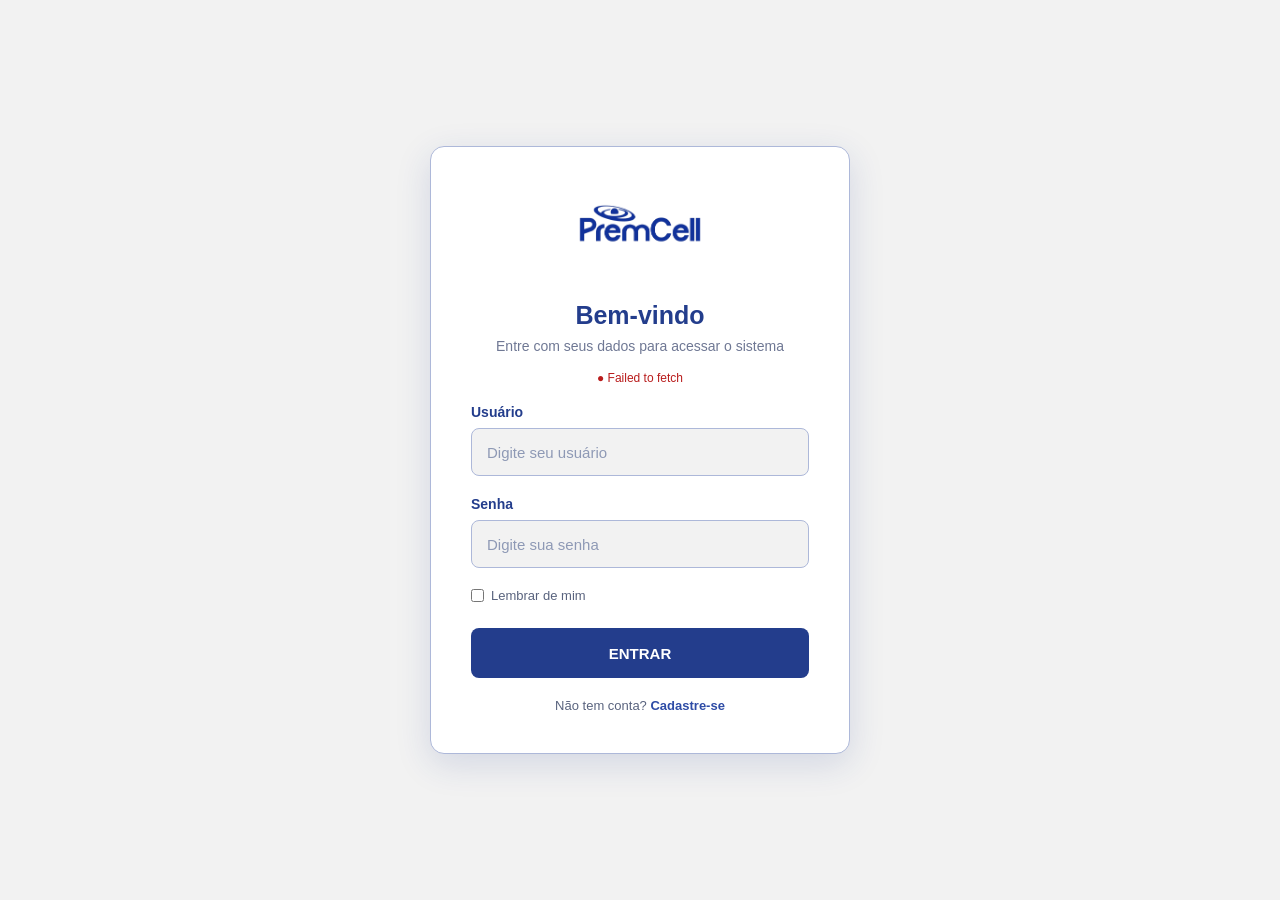
<file: index.html>
<!DOCTYPE html>
<html lang="pt-BR">
<head>
<meta charset="UTF-8">
<meta name="viewport" content="width=device-width, initial-scale=1.0">
<title>Login | Validação de Documentação</title>
<link rel="icon" type="image/png" href="favicon.png">
<style>
* { margin:0; padding:0; box-sizing:border-box; font-family:Arial, Helvetica, sans-serif; }
body { min-height:100vh; display:flex; align-items:center; justify-content:center; background:#F2F2F2; padding:20px; }
.login-container { width:100%; max-width:420px; background:#FFFFFF; border-radius:14px; padding:40px; box-shadow:0 10px 35px rgba(35,61,140,.15); border:1px solid #ADB8D9; }
.logo-container { text-align:center; margin-bottom:30px; }
.logo-container img { max-width:200px; max-height:80px; object-fit:contain; }
.title { text-align:center; color:#233D8C; font-size:25px; font-weight:700; margin-bottom:8px; }
.subtitle { text-align:center; color:#6F7894; font-size:14px; margin-bottom:30px; }
.input-group { margin-bottom:20px; }
.input-group label { display:block; color:#233D8C; font-size:14px; font-weight:600; margin-bottom:8px; }
.input-group input { width:100%; height:48px; padding:0 15px; border:1px solid #ADB8D9; border-radius:8px; background:#F2F2F2; color:#233D8C; font-size:15px; outline:none; transition:.2s ease; }
.input-group input:focus { border-color:#2E4CA6; background:#FFFFFF; box-shadow:0 0 0 3px rgba(46,76,166,.12); }
.input-group input::placeholder { color:#8E99B5; }
.options { display:flex; justify-content:space-between; align-items:center; margin-bottom:25px; font-size:13px; }
.remember { display:flex; align-items:center; gap:7px; color:#59637E; }
.remember input { accent-color:#2E4CA6; cursor:pointer; }
.login-err { color:#C42B2B; background:#F8E1DF; border-radius:8px; padding:10px 12px; font-size:13px; margin-bottom:16px; }
.login-ok { color:#15803d; background:#DCF3E4; border-radius:8px; padding:10px 12px; font-size:13px; margin-bottom:16px; }
.login-button { width:100%; height:50px; border:none; border-radius:8px; background:#233D8C; color:#FFFFFF; font-size:15px; font-weight:700; cursor:pointer; transition:.2s ease; }
.login-button:hover { background:#2E4CA6; transform:translateY(-1px); box-shadow:0 5px 15px rgba(35,61,140,.25); }
.login-button:active { transform:translateY(0); }
.login-button:disabled { opacity:.6; cursor:not-allowed; transform:none; box-shadow:none; }
.switch { text-align:center; margin-top:20px; font-size:13px; color:#59637E; }
.switch a { color:#2E4CA6; font-weight:700; cursor:pointer; text-decoration:none; }
.switch a:hover { text-decoration:underline; }
#apiStatus { text-align:center; font-size:12px; color:#6F7894; margin:-14px 0 18px; line-height:1.4; word-break:break-word; }
[hidden] { display:none !important; }
@media (max-width:480px) { .login-container { padding:30px 25px; } .title { font-size:22px; } }
</style>
</head>
<body>
<div class="login-container">
  <div class="logo-container"><img src="img/logo_azul.png" alt="Logo da Empresa"></div>
  <h1 class="title" id="tituloTela">Bem-vindo</h1>
  <p class="subtitle" id="subtituloTela">Entre com seus dados para acessar o sistema</p>

  <p id="apiStatus">Verificando conexão com o servidor...</p>

  <p class="login-ok" id="loginOk" role="status" hidden></p>
  <p class="login-err" id="loginErr" role="alert" hidden></p>

  <!-- LOGIN -->
  <form id="formLogin" novalidate>
    <div class="input-group">
      <label for="usuario">Usuário</label>
      <input type="text" id="usuario" name="usuario" placeholder="Digite seu usuário" autocomplete="username" required>
    </div>
    <div class="input-group">
      <label for="senha">Senha</label>
      <input type="password" id="senha" name="senha" placeholder="Digite sua senha" autocomplete="current-password" required>
    </div>
    <div class="options">
      <label class="remember"><input type="checkbox" name="lembrar" id="lembrar"> Lembrar de mim</label>
    </div>
    <button type="submit" class="login-button" id="btnEntrar">ENTRAR</button>
    <p class="switch">Não tem conta? <a id="irCadastro">Cadastre-se</a></p>
  </form>

  <!-- CADASTRO -->
  <form id="formCadastro" novalidate hidden>
    <div class="input-group">
      <label for="cadNome">Nome completo</label>
      <input type="text" id="cadNome" placeholder="Digite seu nome completo" autocomplete="name" required>
    </div>
    <div class="input-group">
      <label for="cadUsuario">Usuário</label>
      <input type="text" id="cadUsuario" placeholder="Escolha um usuário (mín. 3 caracteres)" autocomplete="username" required>
    </div>
    <div class="input-group">
      <label for="cadSenha">Senha</label>
      <input type="password" id="cadSenha" placeholder="Mínimo 6 caracteres" autocomplete="new-password" required>
    </div>
    <div class="input-group">
      <label for="cadSenha2">Confirmar senha</label>
      <input type="password" id="cadSenha2" placeholder="Repita a senha" autocomplete="new-password" required>
    </div>
    <button type="submit" class="login-button" id="btnCadastrar">CRIAR CONTA</button>
    <p class="switch">Já tem conta? <a id="irLogin">Entrar</a></p>
  </form>
</div>

<script>
const SUPABASE_URL = 'https://jedjrzxewklahainnyfn.supabase.co';
const SUPABASE_ANON_KEY = 'sb_publishable_lh7kWRJ3QlreuD55BVc2fw_cNiU98VK';

const GAS_URL = 'https://script.google.com/macros/s/AKfycbyTHNHS0S0P5s73yUJkwCM2zd9VsOdRX2WsIA5JR-fxSuoNzlwfSumfn0i3PdRF5WXF/exec';

const DESTINO = 'validador.html';
const $ = id => document.getElementById(id);

async function rpc(fn, args) {
  const r = await fetch(SUPABASE_URL + '/rest/v1/rpc/' + fn, {
    method: 'POST',
    headers: {
      'Content-Type': 'application/json',
      apikey: SUPABASE_ANON_KEY,
      Authorization: 'Bearer ' + SUPABASE_ANON_KEY
    },
    body: JSON.stringify(args || {})
  });
  const t = await r.text();
  let j;
  try { j = JSON.parse(t); }
  catch (_) { throw new Error('Resposta inválida do Supabase: "' + t.slice(0, 150) + '"'); }
  if (!r.ok) {
    const m = (j && (j.message || j.hint || j.details)) || ('HTTP ' + r.status);
    throw new Error(/Could not find the function/i.test(m)
      ? 'A função não existe no Supabase. Rode o SQL do login/cadastro (vd_login / vd_verificar / vd_cadastrar).' : m);
  }
  return j;
}

function lerSessao() {
  try { return JSON.parse(localStorage.getItem('vd_sess') || sessionStorage.getItem('vd_sess') || 'null'); }
  catch (_) { return null; }
}
function limparSessao() { localStorage.removeItem('vd_sess'); sessionStorage.removeItem('vd_sess'); }

(async () => {
  const s0 = lerSessao();
  if (!s0 || !s0.token || s0.exp < Date.now()) return;
  try {
    const j = await rpc('vd_verificar', { p_token: s0.token });
    if (j && j.ok) { location.replace(DESTINO); return; }
  } catch (_) {}
  limparSessao();
})();

(async () => {
  const s = $('apiStatus');
  try {
    const j = await rpc('vd_verificar', { p_token: 'teste' });
    if (j && j.sessao_expirada) { s.textContent = '● Servidor conectado (Supabase)'; s.style.color = '#15803d'; }
    else { s.textContent = '● Resposta inesperada do servidor'; s.style.color = '#b91c1c'; }
  } catch (e) {
    s.textContent = '● ' + e.message; s.style.color = '#b91c1c';
  }
})();

function erro(msg) { const e = $('loginErr'); e.textContent = msg || ''; e.hidden = !msg; }
function sucesso(msg) { const e = $('loginOk'); e.textContent = msg || ''; e.hidden = !msg; }

/* ---------- alternar entre login e cadastro ---------- */
function mostrar(modo) {
  const cad = modo === 'cadastro';
  $('formLogin').hidden = cad;
  $('formCadastro').hidden = !cad;
  $('tituloTela').textContent = cad ? 'Criar conta' : 'Bem-vindo';
  $('subtituloTela').textContent = cad
    ? 'Preencha os dados para solicitar seu acesso'
    : 'Entre com seus dados para acessar o sistema';
  erro(''); sucesso('');
  (cad ? $('cadNome') : $('usuario')).focus();
}
$('irCadastro').addEventListener('click', () => mostrar('cadastro'));
$('irLogin').addEventListener('click', () => mostrar('login'));

/* ---------- login ---------- */
$('formLogin').addEventListener('submit', async ev => {
  ev.preventDefault();
  const usuario = $('usuario').value.trim(), senha = $('senha').value, lembrar = $('lembrar').checked;
  if (!usuario || !senha) { erro('Informe usuário e senha.'); return; }
  erro(''); sucesso('');
  const btn = $('btnEntrar');
  btn.disabled = true; btn.textContent = 'ENTRANDO...';
  try {
    const j = await rpc('vd_login', { p_usuario: usuario, p_senha: senha, p_lembrar: lembrar });
    if (!j || !j.ok) throw new Error((j && j.erro) || 'Não foi possível entrar.');

    const sess = { url: GAS_URL, token: j.token, exp: j.exp, usuario: j.usuario, nome: j.nome, perfil: j.perfil };
    limparSessao();
    (lembrar ? localStorage : sessionStorage).setItem('vd_sess', JSON.stringify(sess));
    location.replace(DESTINO);
  } catch (e) {
    erro(e.message);
    btn.disabled = false; btn.textContent = 'ENTRAR';
    $('senha').value = ''; $('senha').focus();
  }
});

/* ---------- cadastro ---------- */
$('formCadastro').addEventListener('submit', async ev => {
  ev.preventDefault();
  const nome = $('cadNome').value.trim().replace(/\s+/g, ' ');
  const usuario = $('cadUsuario').value.trim().toLowerCase();
  const senha = $('cadSenha').value;
  const senha2 = $('cadSenha2').value;

  if (nome.split(' ').length < 2) { erro('Informe o nome completo (nome e sobrenome).'); return; }
  if (!/^[a-z0-9._-]{3,30}$/.test(usuario)) { erro('Usuário: 3 a 30 caracteres, só letras, números, ponto, hífen ou underline.'); return; }
  if (senha.length < 6) { erro('A senha deve ter no mínimo 6 caracteres.'); return; }
  if (senha !== senha2) { erro('As senhas não conferem.'); return; }

  erro(''); sucesso('');
  const btn = $('btnCadastrar');
  btn.disabled = true; btn.textContent = 'CRIANDO...';
  try {
    const j = await rpc('vd_cadastrar', { p_nome: nome, p_usuario: usuario, p_senha: senha });
    if (!j || !j.ok) throw new Error((j && j.erro) || 'Não foi possível criar a conta.');

    $('formCadastro').reset();
    mostrar('login');
    $('usuario').value = usuario;
    sucesso('Cadastro enviado! Seu acesso será liberado após aprovação do administrador.');
  } catch (e) {
    erro(e.message);
  } finally {
    btn.disabled = false; btn.textContent = 'CRIAR CONTA';
  }
});
</script>
</body>
</html>
</file>
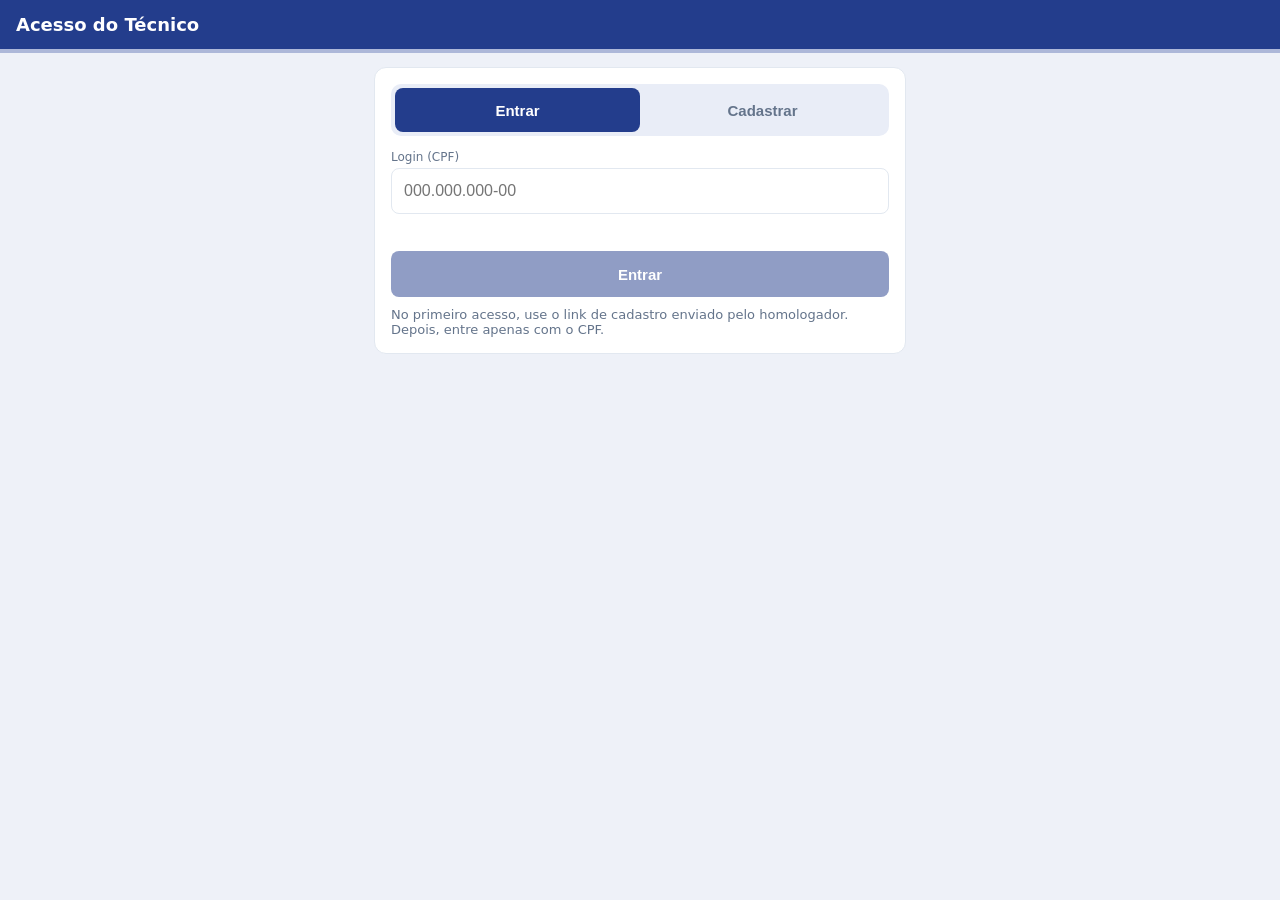
<file: loginTecnico.html>
<!DOCTYPE html>
<html lang="pt-BR">
<head>
<meta charset="UTF-8">
<meta name="viewport" content="width=device-width, initial-scale=1, viewport-fit=cover">
<title>Acesso do Técnico - PremCell</title>
<style>
:root{--brand:#233D8C;--soft:#ADB8D9;--tint:#e9edf7;--ok:#15803d;--okbg:#dcfce7;--nok:#b91c1c;--line:#e2e8f0;--txt:#1e293b;--mut:#64748b}
*{box-sizing:border-box}
body{margin:0;font-family:system-ui,-apple-system,"Segoe UI",Roboto,sans-serif;background:#eef1f8;color:var(--txt);padding-bottom:env(safe-area-inset-bottom);min-height:100vh}
header{background:var(--brand);color:#fff;padding:14px 16px;padding-top:calc(14px + env(safe-area-inset-top));border-bottom:4px solid var(--soft);font-weight:700;font-size:18px}
main{max-width:560px;margin:0 auto;padding:14px}
.card{background:#fff;border:1px solid var(--line);border-radius:12px;padding:16px;margin-bottom:14px}
.tabs{display:flex;background:var(--tint);border-radius:10px;padding:4px;margin-bottom:6px}
.tabs button{flex:1;border:0;background:transparent;padding:11px;border-radius:8px;font-size:15px;font-weight:600;color:var(--mut);min-height:44px;cursor:pointer}
.tabs button.on{background:var(--brand);color:#fff}
label{display:block;font-size:12px;color:var(--mut);margin:14px 0 4px}
input[type=text],input[type=tel]{width:100%;height:46px;padding:0 12px;border:1px solid var(--line);border-radius:8px;font-size:16px;background:#fff;color:var(--txt)}
input:focus{outline:2px solid var(--soft);border-color:var(--brand)}
input.bad{border-color:var(--nok)}input.good{border-color:#22c55e}
input[readonly]{background:#f1f5f9;color:var(--mut)}
.err{color:var(--nok);font-size:12px;min-height:16px;margin-top:3px}
.end{display:none;margin-top:8px;padding:10px 12px;background:var(--okbg);color:var(--ok);border-radius:8px;font-size:13px;line-height:1.4}
.end.show{display:block}
.btn{border:0;border-radius:8px;padding:12px 14px;font-size:15px;font-weight:600;background:var(--brand);color:#fff;min-height:46px;width:100%;margin-top:18px;cursor:pointer}
.btn:disabled{opacity:.5;cursor:not-allowed}
.aviso{background:#fef3c7;color:#b45309;border-radius:8px;padding:10px;font-size:13px;margin-top:12px}
.aviso.erro{background:#fee2e2;color:var(--nok)}
.hint{color:var(--mut);font-size:13px;margin-top:10px}
.spin{display:inline-block;width:12px;height:12px;border:2px solid var(--soft);border-top-color:var(--brand);border-radius:50%;animation:g .7s linear infinite;vertical-align:-1px;margin-right:6px}
@keyframes g{to{transform:rotate(360deg)}}
[hidden]{display:none!important}
</style>
</head>
<body>
<header>Acesso do Técnico</header>
<main>

  <div class="card" id="telaForm">
    <div class="tabs">
      <button id="tabLogin" class="on" type="button">Entrar</button>
      <button id="tabCad" type="button">Cadastrar</button>
    </div>
    <section id="secLogin">
      <label for="lCpf">Login (CPF)</label>
      <input type="tel" id="lCpf" inputmode="numeric" maxlength="14" placeholder="000.000.000-00" autocomplete="username">
      <div class="err" id="eLogin"></div>
      <button class="btn" id="btnLogin" disabled>Entrar</button>
      <div class="hint">No primeiro acesso, use o link de cadastro enviado pelo homologador. Depois, entre apenas com o CPF.</div>
    </section>
    <section id="secCad" hidden>
      <label for="nome">Nome completo</label>
      <input type="text" id="nome" autocomplete="name" placeholder="Seu nome completo">
      <div class="err" id="eNome"></div>

      <label for="cpf">CPF</label>
      <input type="tel" id="cpf" inputmode="numeric" maxlength="14" placeholder="000.000.000-00" autocomplete="off">
      <div class="err" id="eCpf"></div>

      <label for="cep">CEP</label>
      <input type="tel" id="cep" inputmode="numeric" maxlength="9" placeholder="00000-000" autocomplete="postal-code">
      <div class="err" id="eCep"></div>
      <div class="end" id="endereco"></div>

      <button class="btn" id="btnCad" disabled>Cadastrar</button>
    </section>

    <div id="msg" class="aviso" hidden></div>
  </div>

</main>

<script>
const SB = Object.assign({
  SUPABASE_URL: 'https://jedjrzxewklahainnyfn.supabase.co',
  SUPABASE_ANON_KEY: 'sb_publishable_lh7kWRJ3QlreuD55BVc2fw_cNiU98VK'
}, window.APP_CONFIG || {});

const DESTINO = 'tecnico.html';
const CHAVE_SESSAO = 'premcell_tecnico'; 
const $ = id => document.getElementById(id);
const dig = s => String(s || '').replace(/\D/g, '');

const QS = new URLSearchParams(location.search);
const QCPF = dig(QS.get('cpf'));
const QNOME = (QS.get('nome') || '').trim().replace(/\s+/g, ' ');
const VEIO_DO_LINK = QCPF.length === 11;
const QHOM = (QS.get('homologacao') || '').trim();
let HOM_LIBERADA = !QHOM;

async function rpc(nome, args) {
  const r = await fetch(SB.SUPABASE_URL + '/rest/v1/rpc/' + nome, {
    method: 'POST',
    headers: { apikey: SB.SUPABASE_ANON_KEY, 'Content-Type': 'application/json' },
    body: JSON.stringify(args)
  });
  const j = await r.json().catch(() => null);
  if (!r.ok) throw new Error((j && j.message) || 'Falha no servidor (' + r.status + ')');
  return j;
}
function abrirSessao(s) {
  localStorage.setItem(CHAVE_SESSAO, JSON.stringify({ cpf: s.cpf, token: s.token }));
  location.href = DESTINO;
}

let endereco = null, cepReq = 0, cepCtrl = null;
(async () => {
  try {
    const s = JSON.parse(localStorage.getItem(CHAVE_SESSAO) || 'null');
    if (!s || !s.cpf || !s.token) return;
        if (QHOM) return;
    if (VEIO_DO_LINK && dig(s.cpf) !== QCPF) return;
    const p = await rpc('tecnico_perfil', { p_cpf: s.cpf, p_token: s.token });
    if (p && p.cpf) location.replace(DESTINO);
  } catch (_) { localStorage.removeItem(CHAVE_SESSAO); }
})();

function aba(cad) {
  $('tabLogin').classList.toggle('on', !cad); $('tabCad').classList.toggle('on', cad);
  $('secLogin').hidden = cad; $('secCad').hidden = !cad; aviso('');

  if (!cad && VEIO_DO_LINK && !$('lCpf').value) { $('lCpf').value = QCPF; mascaraCpf({ target: $('lCpf') }); atualizarLogin(); }
}
$('tabLogin').onclick = () => aba(false);
$('tabCad').onclick = () => aba(true);

function aviso(t, erro) { const m = $('msg'); m.textContent = t || ''; m.hidden = !t; m.classList.toggle('erro', !!erro); }

function cpfValido(c) {
  c = dig(c);
  if (c.length !== 11 || /^(\d)\1+$/.test(c)) return false;
  for (const n of [9, 10]) { let s = 0; for (let i = 0; i < n; i++) s += +c[i] * (n + 1 - i); if ((s * 10 % 11) % 10 !== +c[n]) return false; }
  return true;
}
function mascaraCpf(e) {
  const d = dig(e.target.value).slice(0, 11);
  e.target.value = d.replace(/(\d{3})(\d)/, '$1.$2').replace(/(\d{3})(\d)/, '$1.$2').replace(/(\d{3})(\d{1,2})$/, '$1-$2');
}

$('lCpf').addEventListener('input', e => { mascaraCpf(e); atualizarLogin(); });
function atualizarLogin() { $('btnLogin').disabled = !cpfValido($('lCpf').value); $('eLogin').textContent = ''; }

$('btnLogin').onclick = async () => {
  $('btnLogin').disabled = true; aviso('Entrando...');
  try {
    const s = await rpc('tecnico_login_cpf', { p_cpf: dig($('lCpf').value) });
    if (!s || !s.token) { aviso(''); $('eLogin').textContent = 'CPF não cadastrado. Use o link enviado pelo homologador.'; $('btnLogin').disabled = false; return; }
    abrirSessao(s);
  } catch (e) { aviso('Não foi possível entrar: ' + e.message, true); $('btnLogin').disabled = false; }
};

function nomeValido() { const n = $('nome').value.trim().replace(/\s+/g, ' '); return n.length >= 5 && n.split(' ').length >= 2; }
$('nome').addEventListener('input', atualizarCad);
$('nome').addEventListener('blur', () => { const ok = !$('nome').value.trim() || nomeValido(); $('nome').classList.toggle('bad', !ok); $('eNome').textContent = ok ? '' : 'Informe nome e sobrenome'; });

function validarCpf() {
  const d = dig($('cpf').value), cheio = d.length === 11, ok = !cheio || cpfValido(d);
  $('cpf').classList.toggle('bad', !ok); $('cpf').classList.toggle('good', cheio && ok);
  $('eCpf').textContent = ok ? '' : 'CPF inválido'; return cheio && ok;
}
$('cpf').addEventListener('input', e => { mascaraCpf(e); validarCpf(); atualizarCad(); });

async function buscarCep(cep, signal) {
  try {
    const r = await fetch(`https://viacep.com.br/ws/${cep}/json/`, { signal });
    if (!r.ok) throw new Error();
    const j = await r.json();
    if (j.erro) return null;
    return { cep, logradouro: j.logradouro, bairro: j.bairro, cidade: j.localidade, uf: j.uf };
  } catch (e) { if (e.name === 'AbortError') throw e; }
  const r2 = await fetch(`https://brasilapi.com.br/api/cep/v1/${cep}`, { signal });   // reserva
  if (r2.status === 404) return null;
  if (!r2.ok) throw new Error();
  const j2 = await r2.json();
  return { cep, logradouro: j2.street, bairro: j2.neighborhood, cidade: j2.city, uf: j2.state };
}
$('cep').addEventListener('input', async e => {
  const d = dig(e.target.value).slice(0, 8);
  e.target.value = d.length > 5 ? d.slice(0, 5) + '-' + d.slice(5) : d;
  endereco = null; $('endereco').className = 'end'; $('endereco').textContent = ''; $('eCep').textContent = ''; $('cep').classList.remove('bad', 'good');
  if (cepCtrl) cepCtrl.abort();
  atualizarCad();
  if (d.length !== 8) return;
  const meu = ++cepReq; cepCtrl = new AbortController();
  $('eCep').innerHTML = '<span class="spin"></span>Consultando CEP...';
  try {
    const end = await buscarCep(d, cepCtrl.signal);
    if (meu !== cepReq) return;
    if (!end) { $('cep').classList.add('bad'); $('eCep').textContent = 'CEP não encontrado'; }
    else {
      endereco = end; $('cep').classList.add('good'); $('eCep').textContent = '';
      $('endereco').textContent = [end.logradouro, end.bairro, end.cidade + '/' + end.uf].filter(Boolean).join(' · ');
      $('endereco').className = 'end show';
    }
  } catch (err) {
    if (err.name === 'AbortError' || meu !== cepReq) return;
    $('cep').classList.add('bad'); $('eCep').textContent = 'Não foi possível consultar o CEP. Tente novamente.';
  }
  atualizarCad();
});
function atualizarCad() { $('btnCad').disabled = !(nomeValido() && validarCpf() && endereco && HOM_LIBERADA); }

$('btnCad').onclick = async () => {
  if (!(nomeValido() && validarCpf() && endereco)) return;
  $('btnCad').disabled = true; aviso('Cadastrando...');
  try {
    const s = await rpc('tecnico_cadastrar', {
      p_cpf: dig($('cpf').value),
      p_nome: $('nome').value.trim().replace(/\s+/g, ' '),
      p_cep: endereco.cep,
      p_logradouro: endereco.logradouro || null,
      p_bairro: endereco.bairro || null,
      p_cidade: endereco.cidade || null,
      p_uf: endereco.uf || null,
      p_senha: null 
    });
    try { await rpc('homologacao_cadastro_tecnico', { p_cpf: dig($('cpf').value) }); } catch (_) {}
        if (QHOM) { try { await rpc('homologacao_pedido_vincular', { p_id: QHOM, p_cpf: dig($('cpf').value) }); } catch (_) {} }
    abrirSessao(s);
  } catch (e) {
    if (/CPF_JA_CADASTRADO/.test(e.message)) { aba(false); $('lCpf').value = $('cpf').value; atualizarLogin(); aviso('Este CPF já está cadastrado. Clique em "Entrar".', true); }
    else aviso('Não foi possível cadastrar: ' + e.message, true);
    $('btnCad').disabled = false;
  }
};

if (VEIO_DO_LINK || QNOME) {
  aba(true);
  if (QNOME) $('nome').value = QNOME;
  if (VEIO_DO_LINK) {
    $('cpf').value = QCPF; mascaraCpf({ target: $('cpf') });
    if (cpfValido(QCPF)) $('cpf').readOnly = true;
    validarCpf();
  }
  atualizarCad();
  setTimeout(() => $('cep').focus(), 100);
}
if (QHOM) {
  aba(true);
  $('btnCad').disabled = true;
  aviso('Verificando liberação...');
  rpc('homologacao_pedido_status', { p_id: QHOM }).then(s => {
    if (s && s.status === 'LIBERADA') {
      HOM_LIBERADA = true; aviso('');
      if (s.recurso && !$('nome').value) $('nome').value = s.recurso;
      atualizarCad();
    } else {
      aviso('O envio de documentos ainda não foi liberado pela equipe de homologação. Aguarde o aviso e abra o link novamente.', true);
    }
  }).catch(e => aviso('Não foi possível verificar a liberação: ' + e.message, true));
}
</script>
</body>
</html>
</file>
